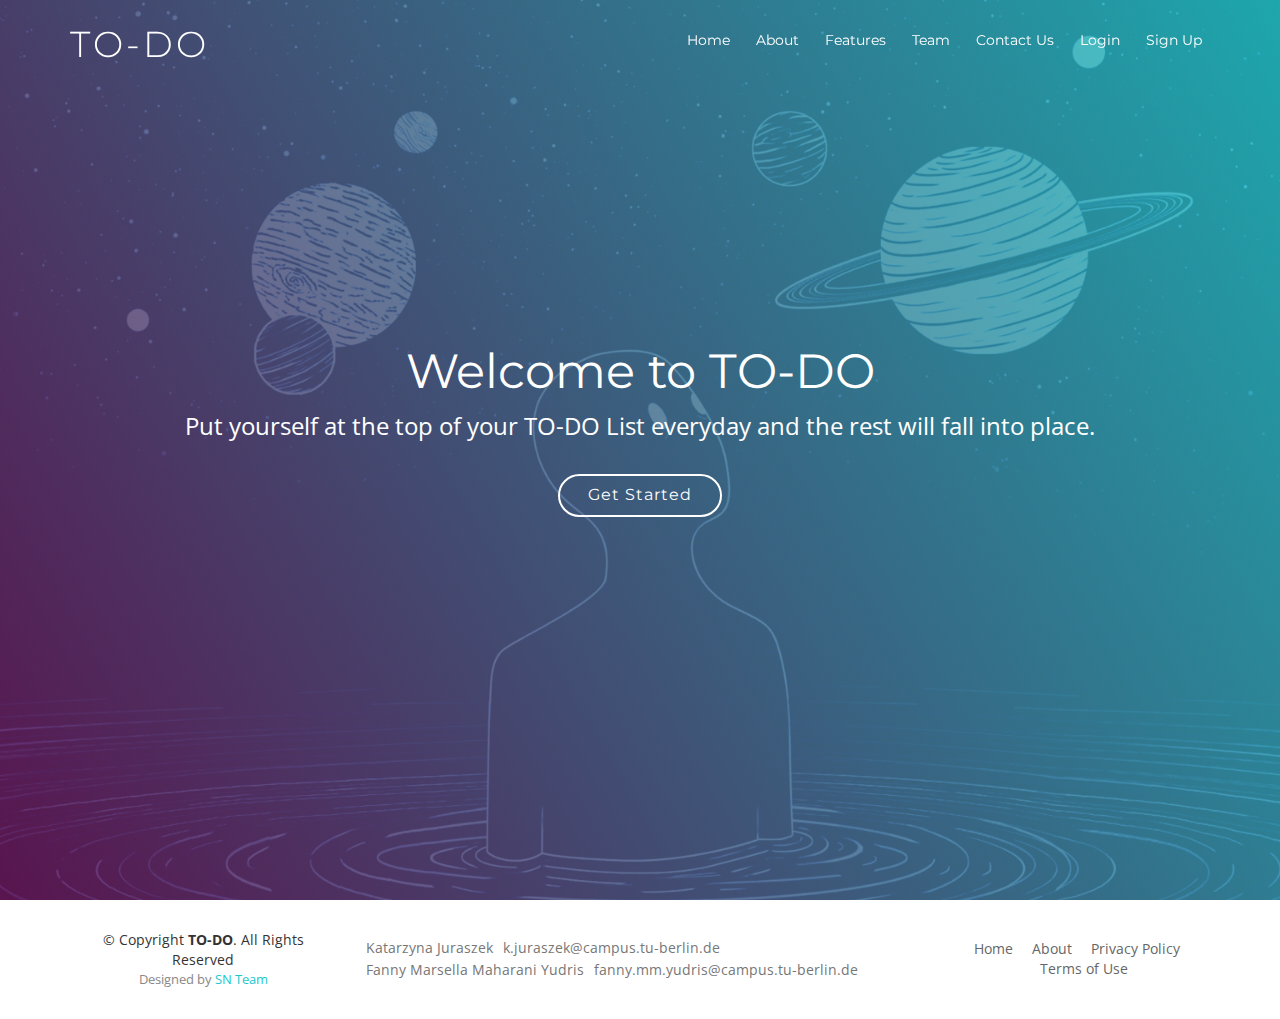
<file: index.html>
<!DOCTYPE html>
<html lang="en">

<head>
    <meta charset="utf-8">
    <meta http-equiv="X-UA-Compatible" content="IE=edge">
    <meta name="viewport" content="width=device-width, initial-scale=1">
    <title> TO-DO </title>

    <!-- Bootstrap-->
    <link rel="stylesheet" href="https://maxcdn.bootstrapcdn.com/bootstrap/3.3.7/css/bootstrap.min.css">
    <!-- Google Fonts -->
    <link href="https://fonts.googleapis.com/css?family=Montserrat:300,400,500,700|Open+Sans:300,300i,400,400i,700,700i" rel="stylesheet">
    <!-- Libraries CSS Files -->
    <link href="lib/animate/animate.min.css" rel="stylesheet">
    <link href="lib/font-awesome/css/font-awesome.min.css" rel="stylesheet">
    <link href="lib/ionicons/css/ionicons.min.css" rel="stylesheet">
    <link href="lib/magnific-popup/magnific-popup.css" rel="stylesheet">

    <!-- Style Sheet -->

    <link rel="stylesheet" type="text/css" href="css\style.css">
    <link rel="stylesheet" type="text/css" href="css\stylesheet.css">


</head>

<body>

    <!--==========================
        Header
      ============================-->
    <header id="header">
        <div class="container">

            <div id="logo" class="pull-left">
                <h1><a href="#intro" class="scrollto">TO-Do</a></h1>
            </div>

            <nav id="nav-menu-container">
                <ul class="nav-menu">
                    <li class="menu-active"><a href="#intro">Home</a></li>
                    <li><a href="about.html">About</a></li>
                    <li><a href="#features">Features</a></li>
                    <li><a href="#team">Team</a></li>
                    <li><a href="contact_us.html">Contact Us</a></li>
                    <li><a href="#login">Login</a></li>
                    <li><a href="#signup">Sign Up</a></li>
                </ul>
            </nav>
            <!-- #nav-menu-container -->
        </div>
    </header>
    <!-- #header -->

    <!--==========================
        Intro Section
      ============================-->
    <section id="intro">

        <div class="intro-text">
            <h2>Welcome to TO-DO</h2>
            <p>Put yourself at the top of your TO-DO List everyday and the rest will fall into place.</p>
            <a href="dashboard.html" class="btn-get-started scrollto">Get Started</a>
        </div>

    </section>
    <!-- #intro -->


    <!--==========================
      Footer
    ============================-->
    <footer id="footer">
      <div class="container">
        <div class="row">
          <div class="col-lg-6 text-lg-left text-center">
            <div class="copyright">
              &copy; Copyright <strong>TO-DO</strong>. All Rights Reserved
            </div>
            <div class="credits">
              Designed by <a href="">SN Team</a>
            </div>
          </div>
          <div class="container">
              <span class="text-muted">
        Katarzyna Juraszek
        <input  type="submit"
                class='button_footer'
                value="k.juraszek@campus.tu-berlin.de"
                onclick="window.location.href='mailto:k.juraszek@campus.tu-berlin.de'">
                <br>

        Fanny Marsella Maharani Yudris
        <input  type="submit"
                class='button_footer'
                value="fanny.mm.yudris@campus.tu-berlin.de"
                onclick="window.location.href='mailto:fanny.mm.yudris@campus.tu-berlin.de'">

      </span>
          </div>
          <div class="col-lg-6">
            <nav class="footer-links text-lg-right text-center pt-2 pt-lg-0">
              <a href="#intro" class="scrollto">Home</a>
              <a href="about.html" class="scrollto">About</a>
              <a href="#">Privacy Policy</a>
              <a href="#">Terms of Use</a>
            </nav>
          </div>
        </div>
      </div>
    </footer>

    <!-- jQuery -->
    <script src="https://code.jquery.com/jquery-3.3.1.min.js" integrity="sha256-FgpCb/KJQlLNfOu91ta32o/NMZxltwRo8QtmkMRdAu8=" crossorigin="anonymous"></script>

    <!-- JavaScript -->
    <script src="https://stackpath.bootstrapcdn.com/bootstrap/3.3.7/js/bootstrap.min.js" integrity="sha384-Tc5IQib027qvyjSMfHjOMaLkfuWVxZxUPnCJA7l2mCWNIpG9mGCD8wGNIcPD7Txa" crossorigin="anonymous"></script>

    <!-- Lib -->
    <script src="lib/wow/wow.min.js"></script>
    <script src="lib/superfish/hoverIntent.js"></script>
    <script src="lib/superfish/superfish.min.js"></script>
    <script src="lib/magnific-popup/magnific-popup.min.js"></script>


    <!-- Custom Script -->
    <script src="js/script.js" charset="utf-8"></script>

</body>
</hmtl>
</file>
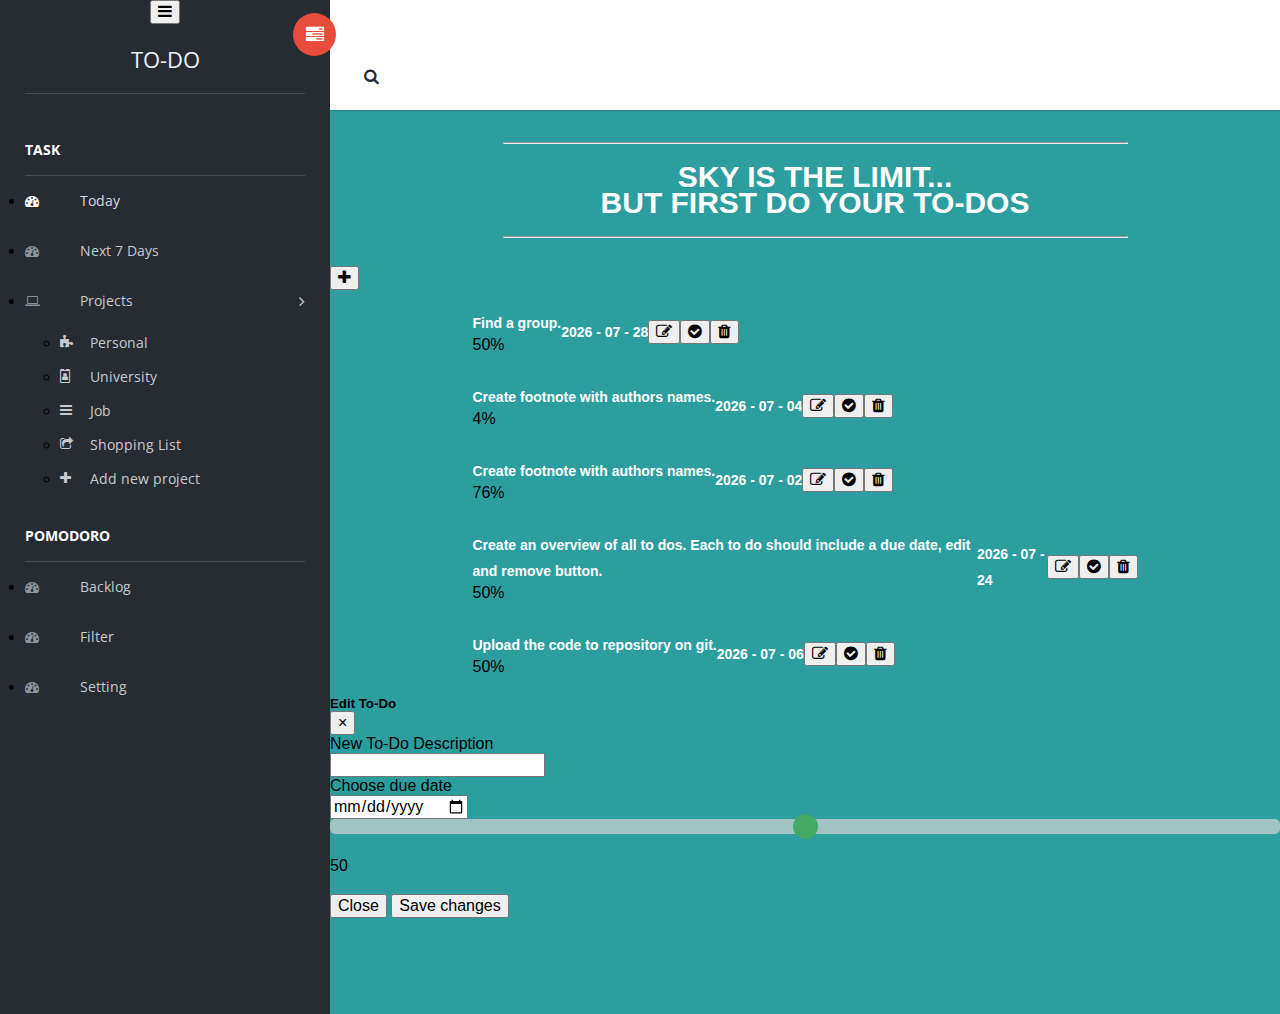
<file: dashboard.html>
<!DOCTYPE html>
<html lang="en">

<head>
    <meta charset="utf-8">
    <meta http-equiv="X-UA-Compatible" content="IE=edge">
    <meta name="viewport" content="width=device-width, initial-scale=1">
    <title> TO-DO </title>

    <!-- Bootstrap-->
    <link href="https://stackpath.bootstrapcdn.com/bootstrap/4.1.0/css/bootstrap.min.css" rel="stylesheet" integrity="sha384-9gVQ4dYFwwWSjIDZnLEWnxCjeSWFphJiwGPXr1jddIhOegiu1FwO5qRGvFXOdJZ4" crossorigin="anonymous">
    <!-- Google Fonts -->
    <link href="https://fonts.googleapis.com/css?family=Montserrat:300,400,500,700|Open+Sans:300,300i,400,400i,700,700i" rel="stylesheet">
    <!-- Libraries CSS Files -->
    <link href="lib/animate/animate.min.css" rel="stylesheet">
    <link href="lib/font-awesome/css/font-awesome.min.css" rel="stylesheet">
    <link href="lib/ionicons/css/ionicons.min.css" rel="stylesheet">
    <link href="lib/magnific-popup/magnific-popup.css" rel="stylesheet">

    <!-- Style Sheet -->
    <link rel="stylesheet" type="text/css" href="css\dashboardstyle.css">

</head>

<body>

    <!-- Left Panel -->
    <aside id="left-panel" class="left-panel">
        <nav class="navbar navbar-expand-sm navbar-default">

            <div class="navbar-header">
                <button class="navbar-toggler" type="button" data-toggle="collapse" data-target="#main-menu" aria-controls="main-menu" aria-expanded="false" aria-label="Toggle navigation">
                    <i class="fa fa-bars"></i>
                </button>
                <a class="navbar-brand" href="index.html">TO-DO</a>
            </div>

            <div id="main-menu" class="main-menu collapse navbar-collapse">
                <ul class="nav navbar-nav">
                    <h3 class="menu-title">TASK</h3>
                    <!-- /.menu-title -->
                    <li class="active">
                        <a href="dashboard.html"> <i class="menu-icon fa fa-dashboard"></i>Today </a>
                    </li>
                    <li class="">
                        <a href="dashboard.html"> <i class="menu-icon fa fa-dashboard"></i>Next 7 Days </a>
                    </li>

                    <li class="menu-item-has-children dropdown">
                        <a href="#" class="dropdown-toggle" data-toggle="dropdown" aria-haspopup="true" aria-expanded="false"> <i class="menu-icon fa fa-laptop"></i>Projects</a>

                        <ul class="sub-menu children dropdown-menu">
                            <li><i class="fa fa-puzzle-piece"></i><a href="dashboard.html">Personal</a></li>
                            <li><i class="fa fa-id-badge"></i><a href="dashboard.html">University</a></li>
                            <li><i class="fa fa-bars"></i><a href="dashboard.html">Job</a></li>
                            <li><i class="fa fa-share-square-o"></i><a href="dashboard.html">Shopping List</a></li>
                            <li><i class="fa fa-plus"></i><a href="dashboard.html">Add new project</a></li>
                        </ul>
                    </li>




                    <h3 class="menu-title">POMODORO</h3>
                    <!-- /.menu-title -->

                    <li class="">
                        <a href="dashboard.html"> <i class="menu-icon fa fa-dashboard"></i>Backlog</a>
                    </li>
                    <li class="">
                        <a href="dashboard.html"> <i class="menu-icon fa fa-dashboard"></i>Filter</a>
                    </li>
                    <li class="">
                        <a href="dashboard.html"> <i class="menu-icon fa fa-dashboard"></i>Setting</a>
                    </li>

                </ul>
            </div>
            <!-- /.navbar-collapse -->
        </nav>
    </aside>
    <!-- /#left-panel -->

    <!-- Left Panel -->



    <!-- Right Panel -->

    <div id="right-panel" class="right-panel">

        <!-- Header-->
        <header id="header" class="header">

            <div class="header-menu">

                <div class="col-sm-7">
                    <a id="menuToggle" class="menutoggle pull-left"><i class="fa fa fa-tasks"></i></a>
                    <div class="header-left">

                        <!-- Search Bar -->
                        <button class="search-trigger"><i class="fa fa-search"></i></button>
                        <div class="form-inline">
                            <form class="search-form">
                                <input class="form-control mr-sm-2" type="text" placeholder="Search ..." aria-label="Search">
                                <button class="search-close" type="submit"><i class="fa fa-close"></i></button>
                            </form>
                        </div>

                    </div>
                </div>


            </div>

        </header>
        <!-- Header-->

        <div class="main content mt-3">
            <div id="Header" class="page-header">
                <hr/>
                <h1> SKY IS THE LIMIT... <br>
                    BUT FIRST DO YOUR TO-DOS </h1>
                <hr/>
            </div>

            <!-- Central Add To Do button on the top of the list -->
            <div class=text-center>
                <button type="submit" onclick="window.open('create_todo.html');" class="btn btn-primary btn-lg" data-placement="right" title="Add todo">
                        <span class="fa fa-plus"
                              aria-hidden="true"></span>
                      </button>

            </div>

            <div id="to_do"> </div>

            <!-- Modal -->
            <div class="modal fade" id="editModal" tabindex="-1" role="dialog" aria-labelledby="exampleModalLongTitle" aria-hidden="true">
                <div class="modal-dialog" role="document">
                    <div class="modal-content">
                        <div class="modal-header">
                            <h5 class="modal-title" id="editModalLongTitle">Edit To-Do</h5>
                              <button type="button" class="close" data-dismiss="modal" aria-label="Close">
                                <span aria-hidden="true">&times;</span>
                              </button>

                        </div>
                        <div class="modal-body">
                            <form role="form" method="POST" action="">
                                <input type="hidden" name="_token" value="">
                                <div class="form-group">
                                    <label class="control-label">New To-Do Description</label>
                                    <div>
                                        <input type="text" maxlength="160" class="form-control input-lg" name="description" value="">
                                    </div>
                                </div>
                                <div class="form-group">
                                    <label class="control-label">Choose due date</label>
                                    <div>
                                        <input type="date" class="form-control input-lg" name="duedate">
                                    </div>
                                </div>
                                <div class="slidecontainer">
                                    <input type="range" min="0" max="100" value="50" class="slider" id="myRange">
                                    <p id="sliderValue"></p>
                                </div>


                            </form>
                        </div>
                        <div class="modal-footer">
                            <button type="button" class="btn btn-secondary" data-dismiss="modal">Close</button>
                            <button type="button" class="btn btn-primary">Save changes</button>
                        </div>
                    </div>
                </div>
            </div>


        </div>
        <!-- .content -->
    </div>
    <!-- /#right-panel -->


    <!-- jQuery -->
    <script src="https://code.jquery.com/jquery-3.3.1.min.js" integrity="sha256-FgpCb/KJQlLNfOu91ta32o/NMZxltwRo8QtmkMRdAu8=" crossorigin="anonymous"></script>

    <!-- JavaScript -->
    <script src="https://stackpath.bootstrapcdn.com/bootstrap/4.1.0/js/bootstrap.min.js" integrity="sha384-uefMccjFJAIv6A+rW+L4AHf99KvxDjWSu1z9VI8SKNVmz4sk7buKt/6v9KI65qnm" crossorigin="anonymous"></script>

    <!-- Lib -->
    <script src="lib/wow/wow.min.js"></script>
    <script src="lib/superfish/hoverIntent.js"></script>
    <script src="lib/superfish/superfish.min.js"></script>
    <script src="lib/magnific-popup/magnific-popup.min.js"></script>


    <!-- Custom Script -->
    <script src="js/dashboardscript.js"></script>

</body>
</hmtl>
</file>
